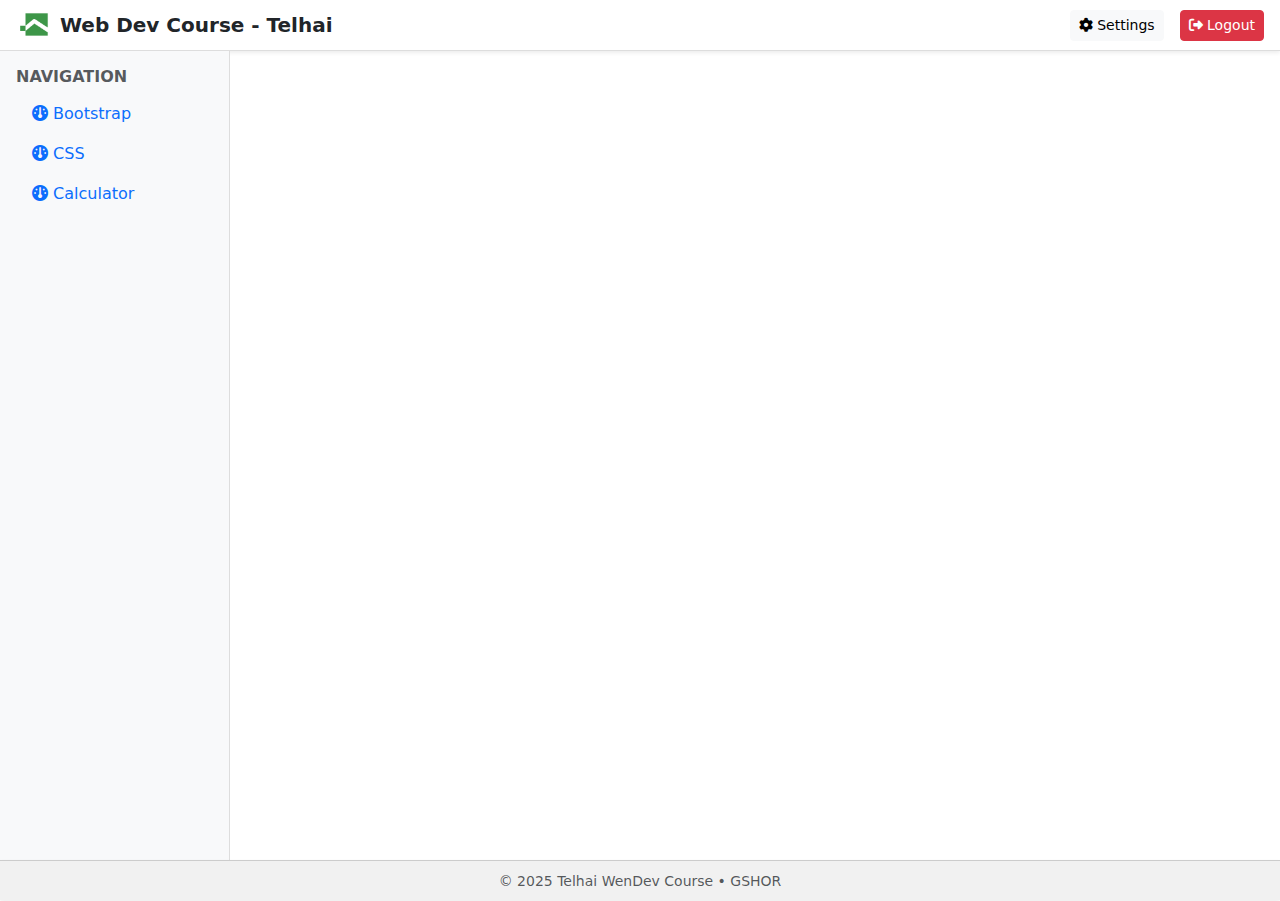
<file: index.html>
<!DOCTYPE html>
<html lang="en">

<head>
    <meta charset="UTF-8">
    <meta name="viewport" content="width=device-width, initial-scale=1.0">
    <title>Admin Panel</title>

    <!-- Bootstrap -->
    <link href="https://cdn.jsdelivr.net/npm/bootstrap@5.3.3/dist/css/bootstrap.min.css" rel="stylesheet">

    <!-- Icons -->
    <link href="https://cdnjs.cloudflare.com/ajax/libs/font-awesome/6.5.0/css/all.min.css" rel="stylesheet">

    <style>
        body {
            height: 100vh;
            overflow: hidden;
        }

        .header {
            height: 58px;
            background: #ffffff;
            border-bottom: 1px solid #ddd;
        }

        .sidebar {
            width: 230px;
            background: #f8f9fa;
            border-right: 1px solid #ddd;
            overflow-y: auto;
        }

        .main-area {
            overflow: hidden;
        }

        iframe {
            border: none;
            width: 100%;
            height: calc(100vh - 58px - 40px);
        }

        footer {
            height: 40px;
            line-height: 40px;
            background: #f1f1f1;
            border-top: 1px solid #ccc;
        }

        /* MOBILE SIDEBAR COLLAPSE */
        @media (max-width: 768px) {
            .sidebar {
                position: absolute;
                z-index: 999;
                height: 100vh;
                left: -230px;
                top: 58px;
                transition: all .3s;
            }

            .sidebar.show {
                left: 0;
            }
        }
    </style>
</head>

<body class="d-flex flex-column">

    <!-- HEADER -->
    <header class="header d-flex align-items-center px-3 justify-content-between shadow-sm">
        <div class="d-flex align-items-center gap-2">
            <button class="btn btn-outline-secondary d-md-none" onclick="toggleSidebar()">
                <i class="fas fa-bars"></i>
            </button>

            <img src="logo.png" width="36" height="36" class="rounded" alt="logo">

            <h5 class="m-0 fw-bold">Web Dev Course - Telhai</h5>
        </div>

        <div class="d-flex align-items-center gap-3">
            <button class="btn btn-light btn-sm">
                <i class="fas fa-gear"></i> Settings
            </button>
            <button class="btn btn-danger btn-sm">
                <i class="fas fa-right-from-bracket"></i> Logout
            </button>
        </div>
    </header>

    <!-- BODY WRAPPER -->
    <div class="d-flex flex-fill">

        <!-- SIDEBAR MENU -->
        <nav id="sidebar" class="sidebar p-3">
            <h6 class="fw-bold text-uppercase text-muted">Navigation</h6>
            <ul class="nav flex-column">

                <li class="nav-item">
                    <a class="nav-link" href="#" onclick="loadPage('/03_Layout/bootstrap.html')">
                        <i class="fas fa-gauge"></i> Bootstrap
                    </a>
                </li>

                <li class="nav-item">
                    <a class="nav-link" href="#" onclick="loadPage('/02_Styling/index.html')">
                        <i class="fas fa-gauge"></i> CSS
                    </a>
                </li>

                <li class="nav-item">
                    <a class="nav-link" href="#" onclick="loadPage('/04_HtmlElements/index.html')">
                        <i class="fas fa-gauge"></i> Calculator
                    </a>
                </li>





            </ul>
        </nav>

        <!-- MAIN CONTENT -->
        <main class="main-area flex-fill">
            <iframe id="contentFrame"></iframe>
        </main>
    </div>

    <!-- FOOTER -->
    <footer class="text-center text-muted small shadow-sm">
        © 2025 Telhai WenDev Course • GSHOR
    </footer>


    <!-- JS -->
    <script src="index.js"></script>



</body>

</html>
</file>
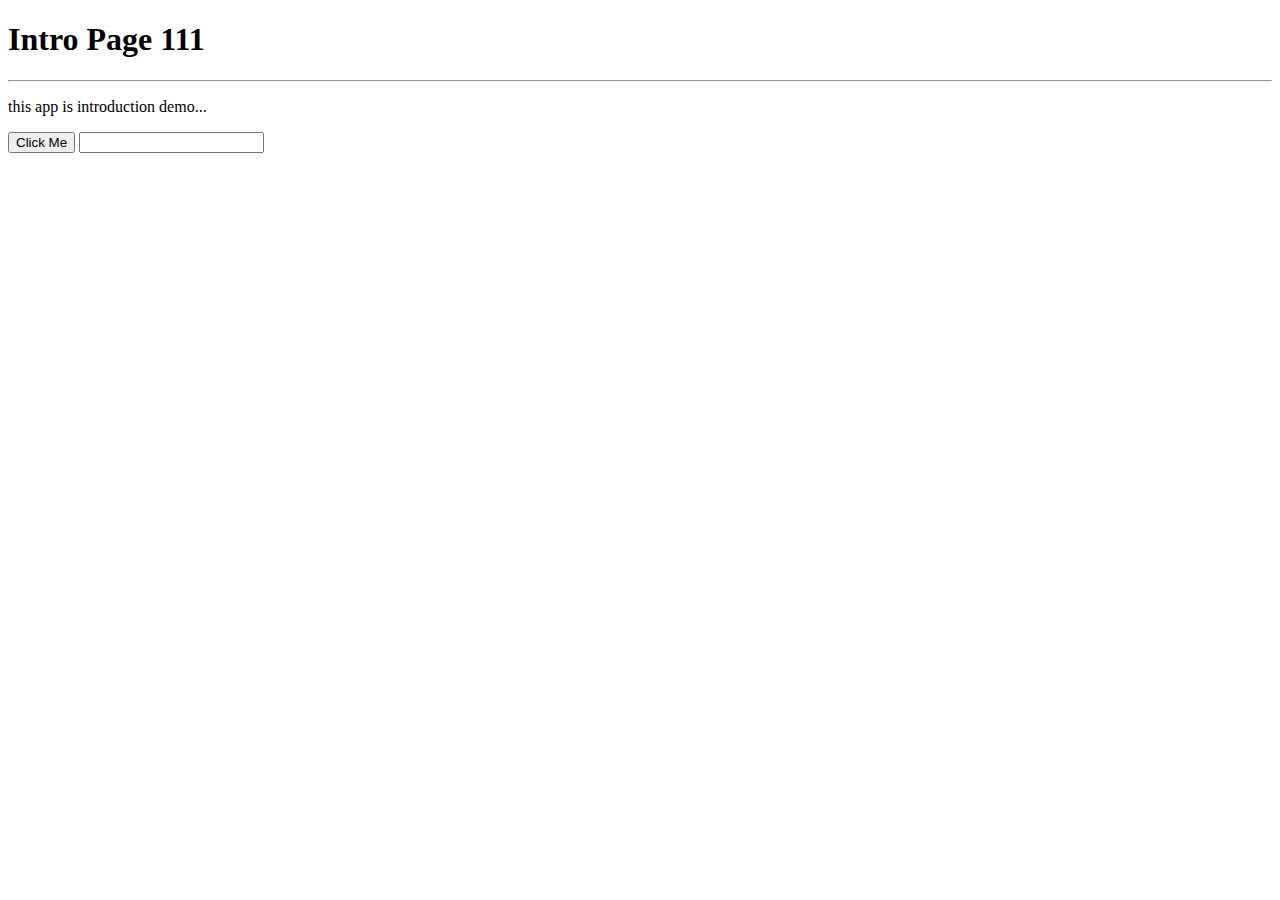
<file: 01_introApp/index.html>
<!DOCTYPE html>
<html lang="en">

<head>
    <meta charset="UTF-8">
    <meta name="viewport" content="width=device-width, initial-scale=1.0">
    <title>Document</title>
</head>

<body>
    <h1>Intro Page 111</h1>
    <hr>
    <p>this app is introduction demo...</p>
    <button onclick="DoSomething();">Click Me</button>
    <input type="password">
</body>
<script src="index.js">  </script>

</html>
</file>
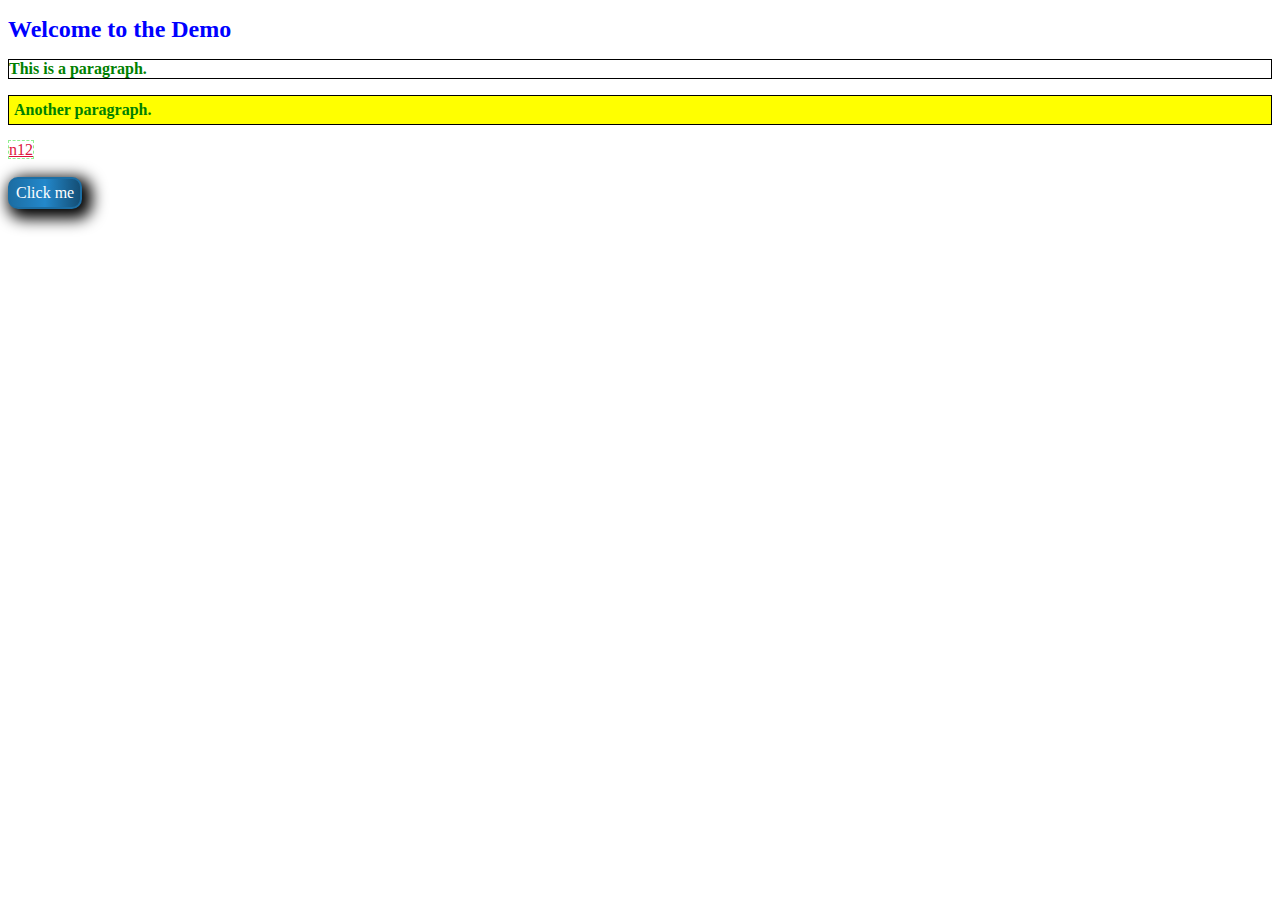
<file: 02_Styling/index.html>
<!DOCTYPE html>
<html lang="en">

<head>
    <meta charset="UTF-8">
    <meta name="viewport" content="width=device-width, initial-scale=1.0">
    <title>Styling</title>
    <link rel="stylesheet" href="style.css">
</head>
<style>

</style>

<body>
    <h1 id="main-title">Welcome to the Demo</h1>
    <p>This is a paragraph.</p>
    <p class="highlight">Another paragraph.</p>
    <a style="color:crimson;font-size: 20; border: 1px dashed lightgreen;" href="http://www.n12.co.il">
        n12</a>
    <br>
    <br>
    <button class="myButton">Click me</button>
</body>



</html>
</file>
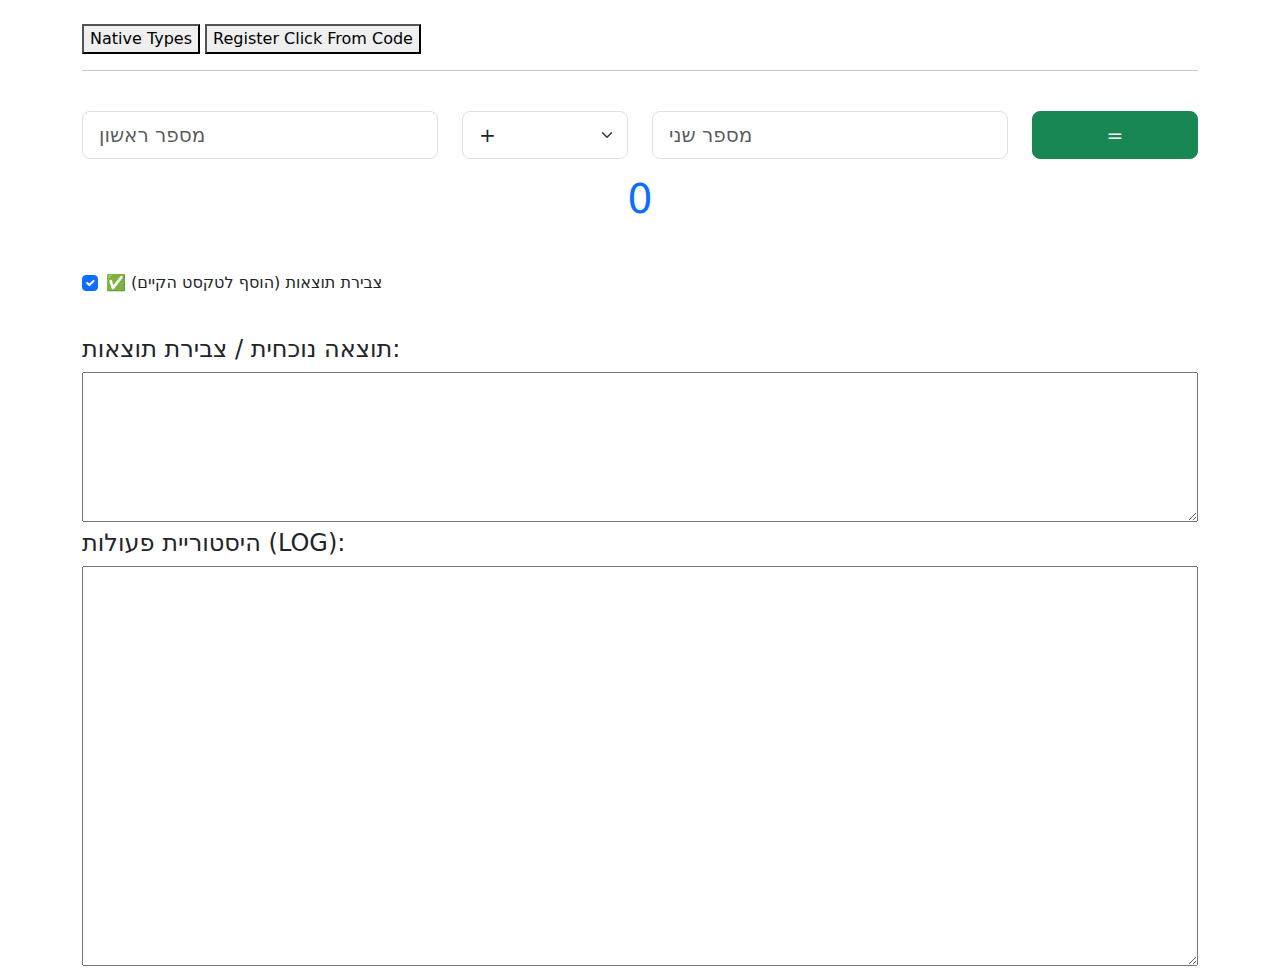
<file: 04_HtmlElements/index.html>
<!DOCTYPE html>
<html lang="en">

<head>
    <meta charset="UTF-8">
    <meta name="viewport" content="width=device-width, initial-scale=1.0">
    <title>תרגיל DOM + Bootstrap</title>
    <link href="https://cdn.jsdelivr.net/npm/bootstrap@5.3.3/dist/css/bootstrap.min.css" rel="stylesheet">
</head>

<body>
    <div class="container mt-4">
        <button onclick="demoNative()">Native Types</button>
        <button id="btn2">Register Click From Code</button>
        <br>
        <hr>
        <br>
        <table>
            <div class="row align-items-center mb-4">
                <div class="col-12 col-md-4">
                    <input id="txt1" type="text" class="form-control form-control-lg" placeholder="מספר ראשון">
                </div>
                <div class="col-6 col-md-2">
                    <select id="operation-select" class="form-select form-select-lg">
                        <option value="+">+</option>
                        <option value="-">-</option>
                        <option value="*">*</option>
                        <option value="/">/</option>
                    </select>
                </div>

                <div class="col-12 col-md-4">
                    <input id="txt2" type="text" class="form-control form-control-lg" placeholder="מספר שני">
                </div>
                <div class="col-6 col-md-2">
                    <button id="btnCalc" class="btn btn-success btn-lg w-100">=</button>
                </div>

                <div class="col-12 text-center mt-3">
                    <h3 id="lblRes" class="display-6 text-primary">0</h3>
                </div>

            </div>
        </table>
        <div class="form-check mt-3 mb-3">
            <input class="form-check-input" type="checkbox" value="" id="appendModeCheckboxId" checked
                name="append-mode-toggle">

            <label class="form-check-label" for="appendModeCheckboxId">
                ✅ צבירת תוצאות (הוסף לטקסט הקיים)
            </label>
        </div>
        <br>
        <h4>תוצאה נוכחית / צבירת תוצאות:</h4>
        <textarea id="output" style="width:100%;height: 150px;"></textarea>

        <br>

        <h4>היסטוריית פעולות (LOG):</h4>
        <textarea id="logHistory" style="width:100%;height: 400px;"></textarea>
    </div>
</body>
<script src="index.js"></script>

</html>
</file>
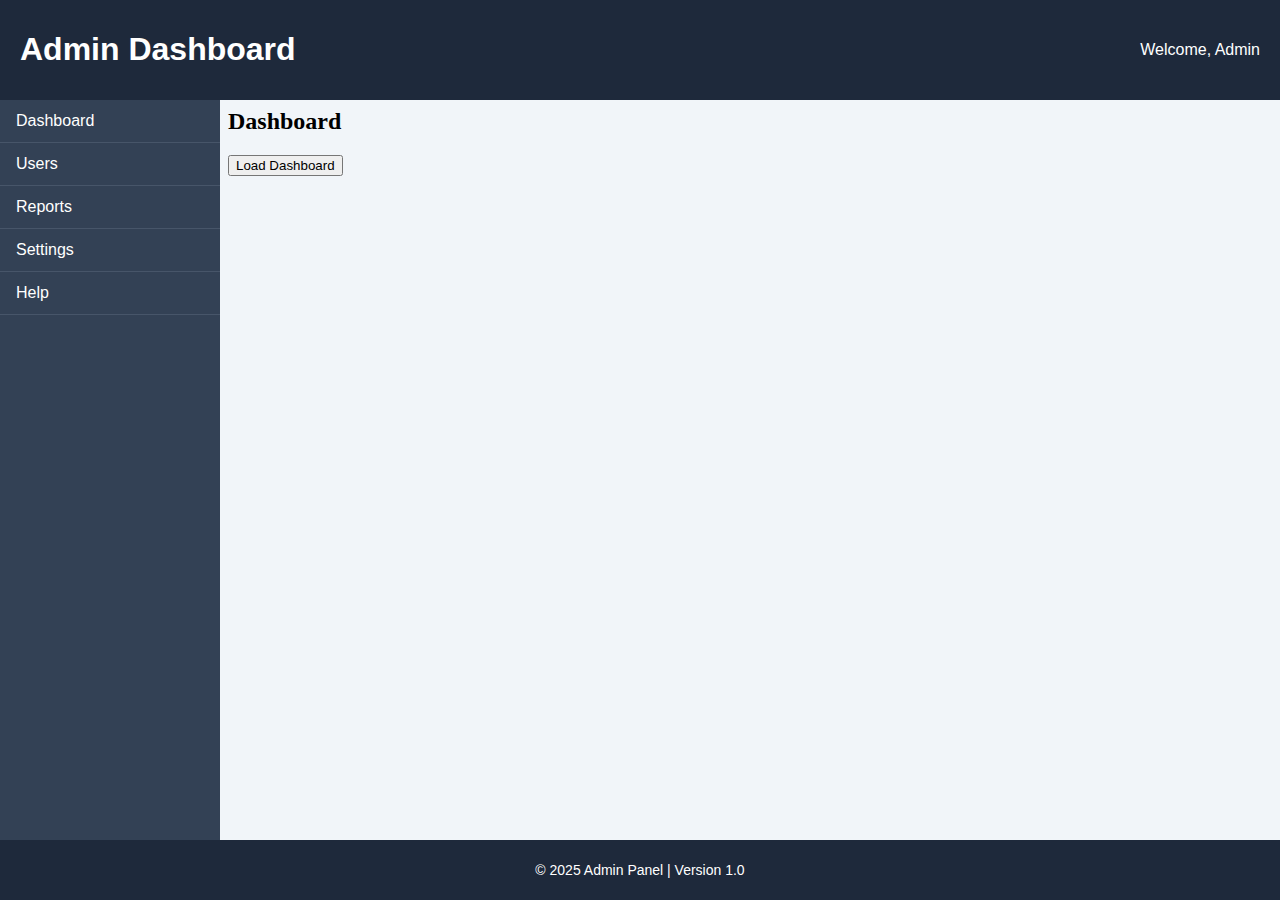
<file: AdminLayout/index.html>
<!DOCTYPE html>
<html lang="en">

<head>
  <meta charset="UTF-8">
  <meta name="viewport" content="width=device-width, initial-scale=1.0">
  <title>Admin Panel</title>
  <link rel="stylesheet" href="styles.css">
</head>

<body>
  <div class="container">
    <header class="header">
      <h1>Admin Dashboard</h1>
      <div class="user-menu">Welcome, Admin</div>
    </header>
    <div class="main">
      <nav class="sidebar">
        <ul>
          <li><a href="pages/dashboard.html" target="content-frame">Dashboard</a></li>
          <li><a href="pages/users.html" target="content-frame">Users</a></li>
          <li><a href="pages/reports.html" target="content-frame">Reports</a></li>
          <li><a href="pages/settings.html" target="content-frame">Settings</a></li>
          <li><a href="pages/help.html" target="content-frame">Help</a></li>
        </ul>
      </nav>
      <section class="content">
        <iframe name="content-frame" src="pages/dashboard.html"></iframe>
      </section>
    </div>
    <footer class="footer">
      <p>© 2025 Admin Panel | Version 1.0</p>
    </footer>
  </div>
</body>

</html>
</file>
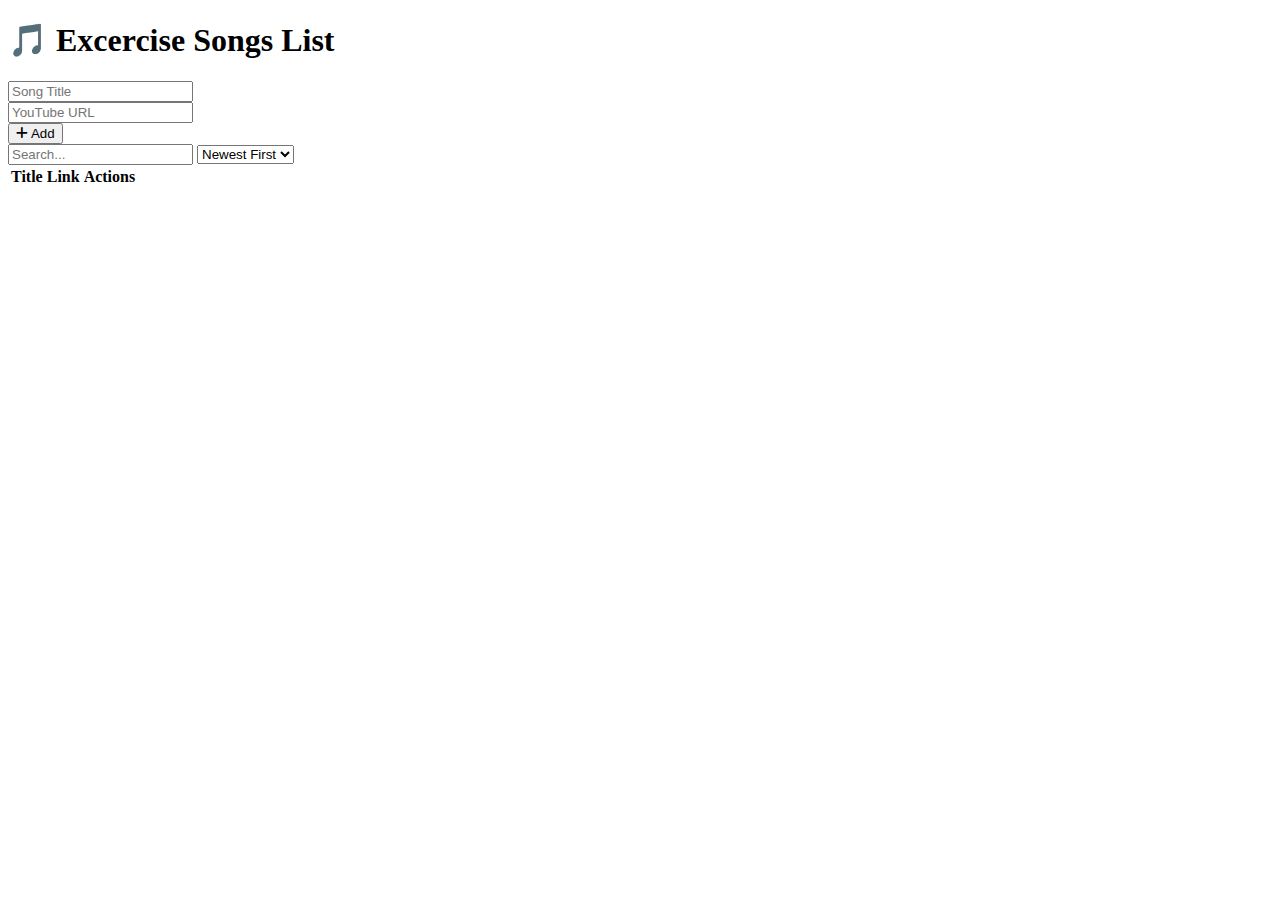
<file: SongsListing/index.html>
<!DOCTYPE html>
<html lang="en">

<head>
    <meta charset="UTF-8">
    <title>TubeTracker</title>
    <link rel="stylesheet" href="https://bootswatch.com/5/cyborg/bootstrap.min.css">
    <link rel="stylesheet" href="https://cdnjs.cloudflare.com/ajax/libs/font-awesome/6.0.0/css/all.min.css">
</head>

<body class="p-4">
    <div class="container">
        <h1 class="text-center text-primary mb-4">🎵 Excercise Songs List</h1>

        <div class="card border-primary mb-4">
            <div class="card-body">
                <form id="songForm" class="row g-2">
                    <input type="hidden" id="songId">

                    <div class="col-md-5">
                        <input type="text" id="title" class="form-control" placeholder="Song Title" required>
                    </div>
                    <div class="col-md-5">
                        <input type="url" id="url" class="form-control" placeholder="YouTube URL" required>
                    </div>
                    <div class="col-md-2">
                        <button type="submit" id="submitBtn" class="btn btn-success w-100">
                            <i class="fas fa-plus"></i> Add
                        </button>
                    </div>
                </form>
            </div>
        </div>

        <div class="d-flex justify-content-between mb-3">
            <input type="text" id="search" class="form-control w-50" placeholder="Search...">
            <select id="sort" class="form-select w-25">
                <option value="newest">Newest First</option>
                <option value="az">A-Z</option>
            </select>
        </div>

        <table class="table table-hover">
            <thead>
                <tr>
                    <th>Title</th>
                    <th>Link</th>
                    <th class="text-end">Actions</th>
                </tr>
            </thead>
            <tbody id="songList"></tbody>
        </table>
    </div>
    <script src="script.js"></script>
</body>

</html>
</file>
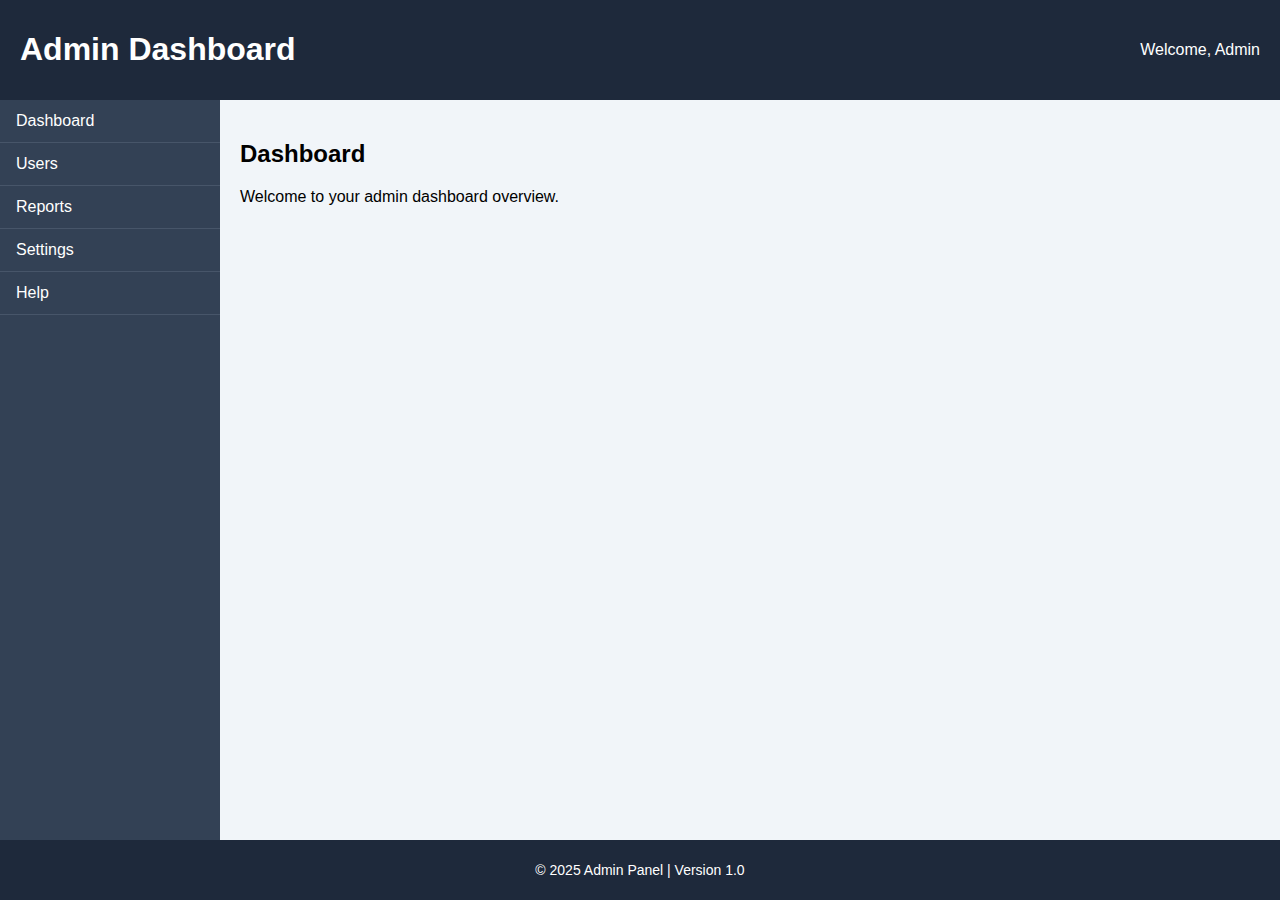
<file: 03_layout/Layout_1_clone/index.html>
<!DOCTYPE html>
<html lang="en">
<head>
  <meta charset="UTF-8" />
  <meta name="viewport" content="width=device-width, initial-scale=1.0" />
  <title>Admin Dashboard</title>
  <link rel="stylesheet" href="styles.css" />
</head>
<body>
  <div class="container">

    <header class="header">
      <h1>Admin Dashboard</h1>
      <div class="user-menu">Welcome, Admin</div>
    </header>

    <div class="main">
      <nav class="sidebar">
        <ul>
          <li><a href="index.html">Dashboard</a></li>
          <li><a href="users.html">Users</a></li>
          <li><a href="reports.html">Reports</a></li>
          <li><a href="settings.html">Settings</a></li>
          <li><a href="help.html">Help</a></li>
        </ul>
      </nav>

      <section class="content">
        <h2>Dashboard</h2>
        <p>Welcome to your admin dashboard overview.</p>
      </section>
    </div>

    <footer class="footer">
      <p>© 2025 Admin Panel | Version 1.0</p>
    </footer>

  </div>
</body>
</html>
</file>
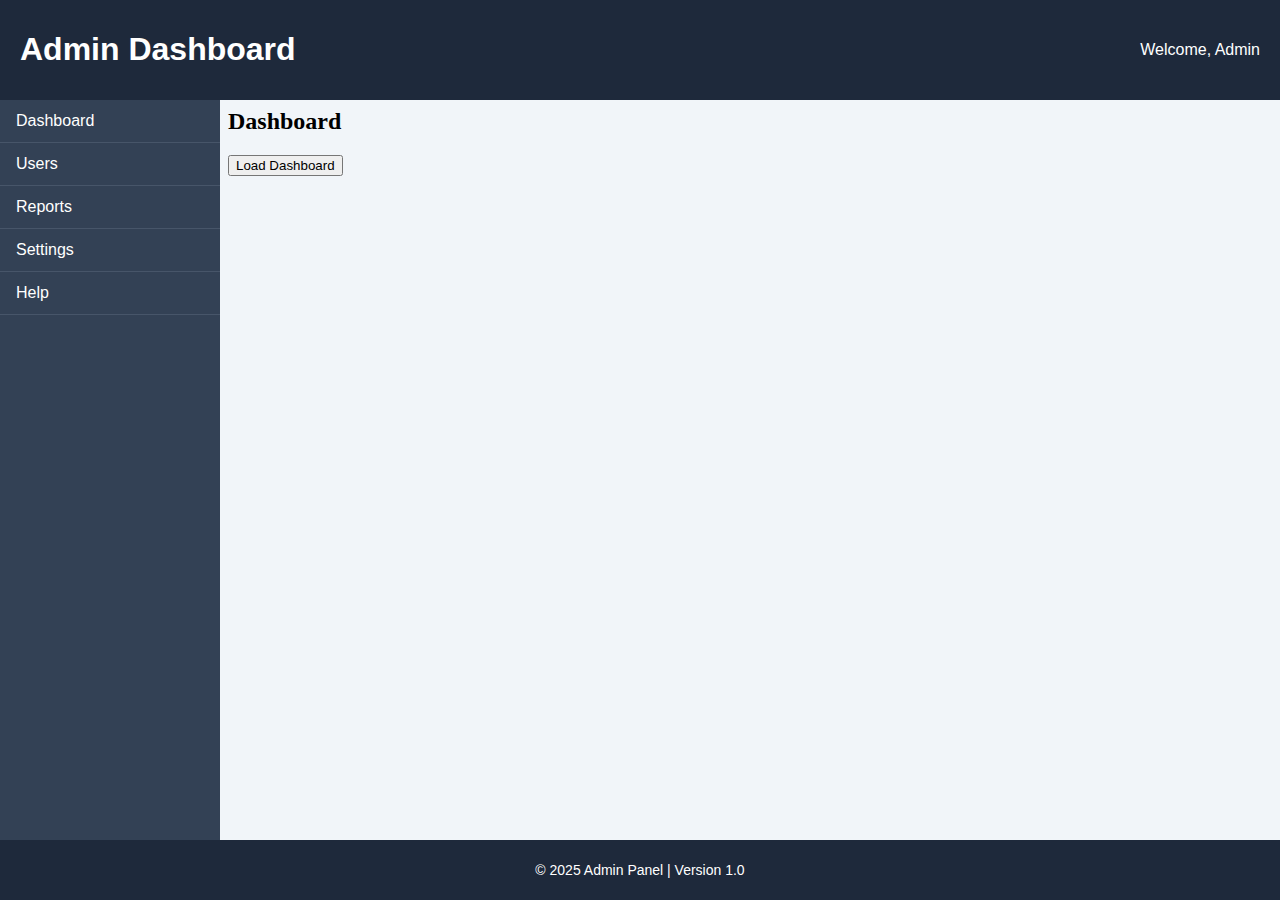
<file: AdminLayout/AdminLayout/index.html>
<!DOCTYPE html>
<html lang="en">

<head>
  <meta charset="UTF-8">
  <meta name="viewport" content="width=device-width, initial-scale=1.0">
  <title>Admin Panel</title>
  <link rel="stylesheet" href="styles.css">
</head>

<body>
  <div class="container">
    <header class="header">
      <h1>Admin Dashboard</h1>
      <div class="user-menu">Welcome, Admin</div>
    </header>
    <div class="main">
      <nav class="sidebar">
        <ul>
          <li><a href="pages/dashboard.html" target="content-frame">Dashboard</a></li>
          <li><a href="pages/users.html" target="content-frame">Users</a></li>
          <li><a href="pages/reports.html" target="content-frame">Reports</a></li>
          <li><a href="pages/settings.html" target="content-frame">Settings</a></li>
          <li><a href="pages/help.html" target="content-frame">Help</a></li>
        </ul>
      </nav>
      <section class="content">
        <iframe name="content-frame" src="pages/dashboard.html"></iframe>
      </section>
    </div>
    <footer class="footer">
      <p>© 2025 Admin Panel | Version 1.0</p>
    </footer>
  </div>
</body>

</html>
</file>
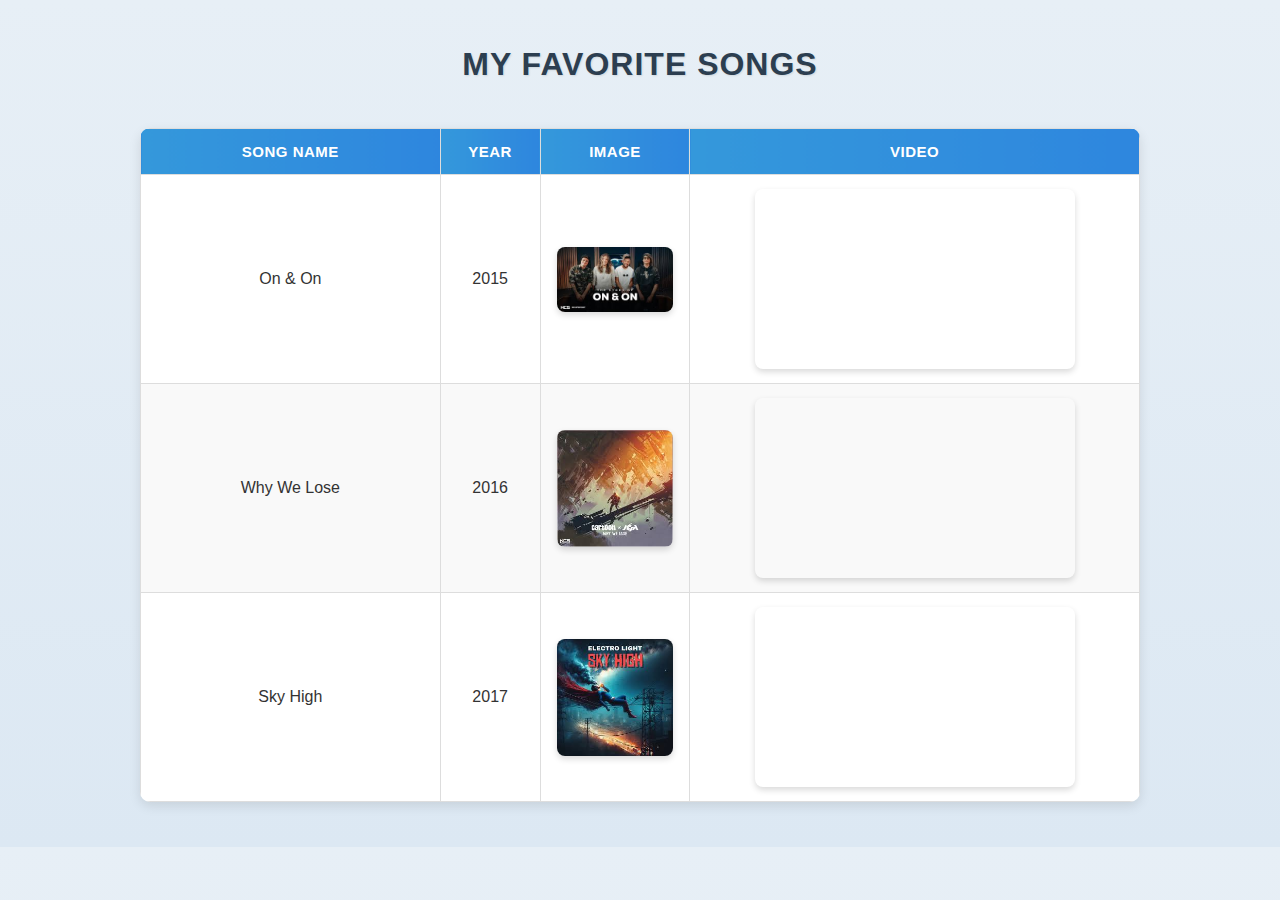
<file: 02_Styling/playlist.html>
<!DOCTYPE html>
<html lang="en">

<head>
    <meta charset="UTF-8">
    <meta name="viewport" content="width=device-width, initial-scale=1.0">
    <title>My Favorite Songs</title>
    <link rel="stylesheet" href="playlist.css">
</head>

<body>

    <h1>My Favorite Songs</h1>

    <table>
        <thead>
            <tr>
                <th>Song Name</th>
                <th>Year</th>
                <th>Image</th>
                <th>Video</th>
            </tr>
        </thead>

        <tbody>
            <tr>
                <td data-label="Song Name">On & On</td>
                <td data-label="Year">2015</td>
                <td data-label="Image">
                    <img src="[data-uri]"
                        </td>
                <td data-label="Video">
                    <iframe src="https://www.youtube.com/embed/K4DyBUG242c" frameborder="0"
                        allow="accelerometer; autoplay; encrypted-media; gyroscope; picture-in-picture" allowfullscreen>
                    </iframe>
                </td>
            </tr>

            <tr>
                <td data-label="Song Name">Why We Lose</td>
                <td data-label="Year">2016</td>
                <td data-label="Image">
                    <img src="[data-uri]"
                        alt="Cartoon - Why We Lose">
                </td>
                <td data-label="Video">
                    <iframe src="https://www.youtube.com/embed/zyXmsVwZqX4" frameborder="0"
                        allow="accelerometer; autoplay; encrypted-media; gyroscope; picture-in-picture" allowfullscreen>
                    </iframe>
                </td>
            </tr>

            <tr>
                <td data-label="Song Name">Sky High</td>
                <td data-label="Year">2017</td>
                <td data-label="Image">
                    <img src="[data-uri]"
                        alt="Electro-Light - Sky High">
                </td>
                <td data-label="Video">
                    <iframe src="https://www.youtube.com/embed/TW9d8vYrVFQ" frameborder="0"
                        allow="accelerometer; autoplay; encrypted-media; gyroscope; picture-in-picture" allowfullscreen>
                    </iframe>
                </td>
            </tr>
        </tbody>
    </table>
</body>

</html>
</file>
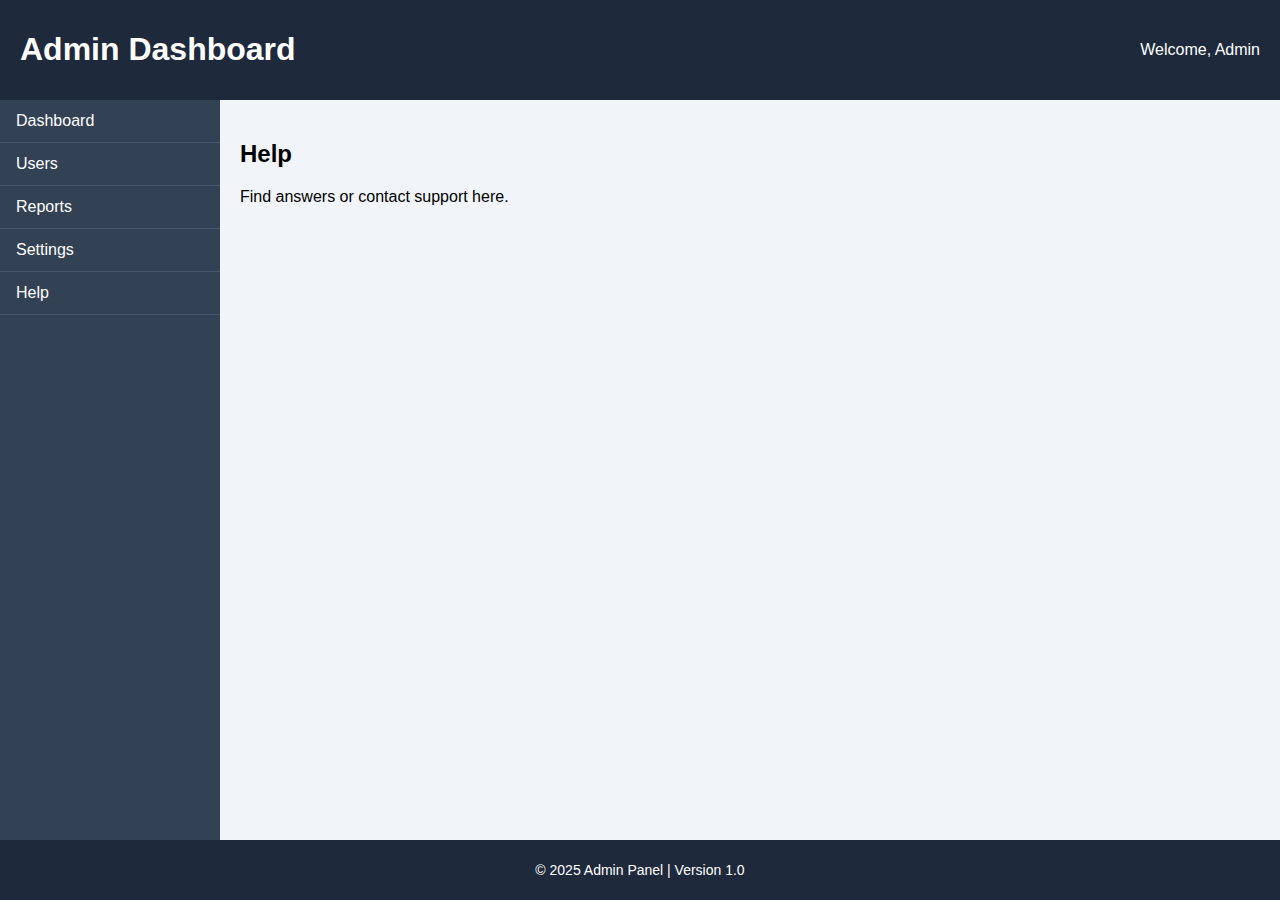
<file: 03_layout/Layout_1_clone/help.html>
<!DOCTYPE html>
<html lang="en">
<head>
  <meta charset="UTF-8" />
  <meta name="viewport" content="width=device-width, initial-scale=1.0" />
  <title>Help</title>
  <link rel="stylesheet" href="styles.css" />
</head>
<body>
  <div class="container">

    <header class="header">
      <h1>Admin Dashboard</h1>
      <div class="user-menu">Welcome, Admin</div>
    </header>

    <div class="main">
      <nav class="sidebar">
        <ul>
          <li><a href="index.html">Dashboard</a></li>
          <li><a href="users.html">Users</a></li>
          <li><a href="reports.html">Reports</a></li>
          <li><a href="settings.html">Settings</a></li>
          <li><a href="help.html">Help</a></li>
        </ul>
      </nav>

      <section class="content">
        <h2>Help</h2>
        <p>Find answers or contact support here.</p>
      </section>
    </div>

    <footer class="footer">
      <p>© 2025 Admin Panel | Version 1.0</p>
    </footer>

  </div>
</body>
</html>
</file>
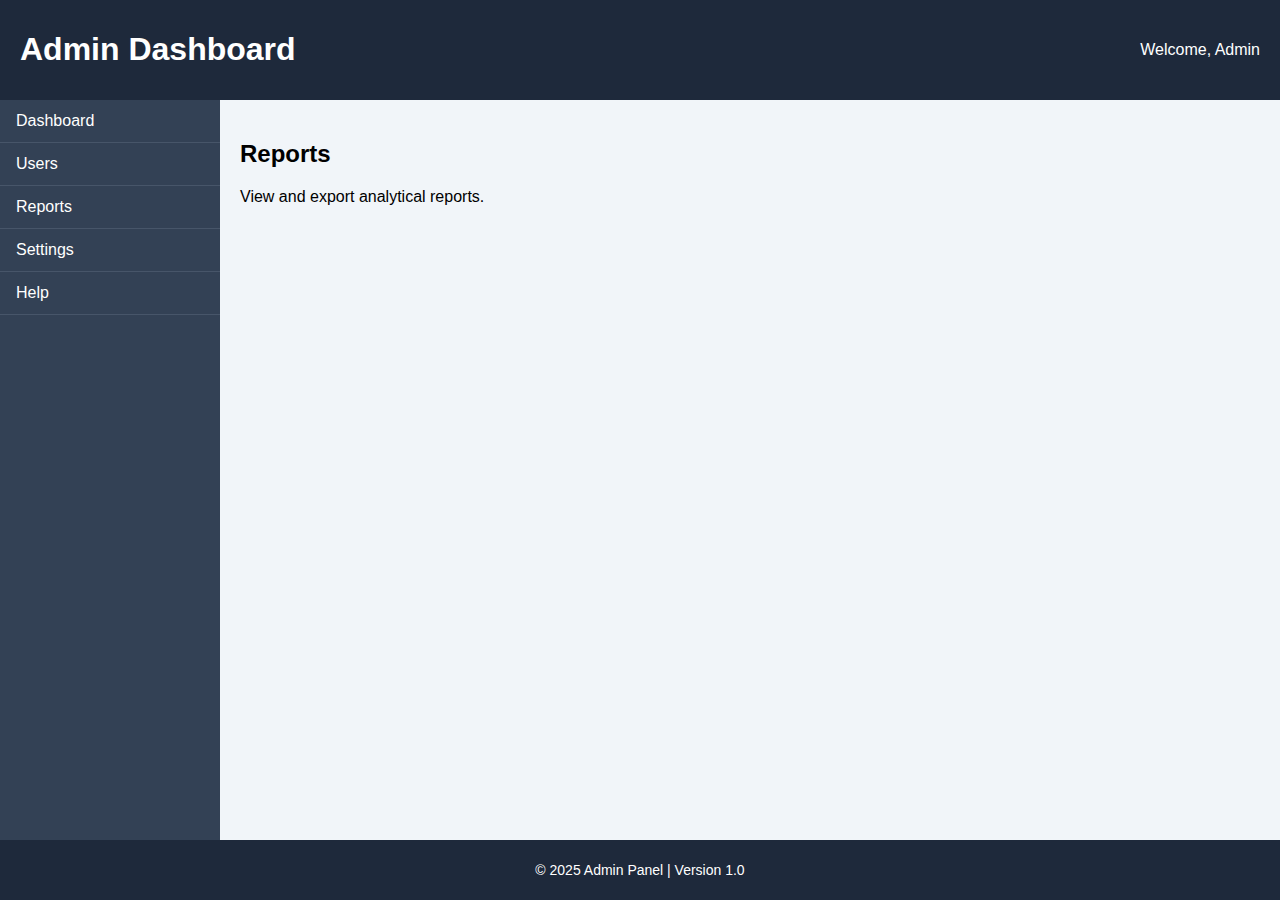
<file: 03_layout/Layout_1_clone/reports.html>
<!DOCTYPE html>
<html lang="en">
<head>
  <meta charset="UTF-8" />
  <meta name="viewport" content="width=device-width, initial-scale=1.0" />
  <title>Reports</title>
  <link rel="stylesheet" href="styles.css" />
</head>
<body>
  <div class="container">

    <header class="header">
      <h1>Admin Dashboard</h1>
      <div class="user-menu">Welcome, Admin</div>
    </header>

    <div class="main">
      <nav class="sidebar">
        <ul>
          <li><a href="index.html">Dashboard</a></li>
          <li><a href="users.html">Users</a></li>
          <li><a href="reports.html">Reports</a></li>
          <li><a href="settings.html">Settings</a></li>
          <li><a href="help.html">Help</a></li>
        </ul>
      </nav>

      <section class="content">
        <h2>Reports</h2>
        <p>View and export analytical reports.</p>
      </section>
    </div>

    <footer class="footer">
      <p>© 2025 Admin Panel | Version 1.0</p>
    </footer>

  </div>
</body>
</html>
</file>
<file: 02_Styling/style.css>
p {
    color: green;
    font-weight: bold;
    border: 1px solid black;
}

.highlight {
    background-color: yellow;
    padding: 5px;
}

#main-title {
    font-size: 24px;
    color: blue;
}

.myButton {
    color: rgb(255, 255, 255);
    font-size: 16px;
    line-height: 16px;
    padding: 6px;
    border-radius: 10px;
    font-family: Georgia, serif;
    font-weight: normal;
    text-decoration: none;
    font-style: normal;
    font-variant: normal;
    text-transform: none;
    background-image: linear-gradient(to right, rgb(28, 110, 164) 0%, rgb(35, 136, 203) 50%, rgb(20, 78, 117) 100%);
    box-shadow: rgb(0, 0, 0) 5px 5px 15px 5px;
    border: 2px solid rgb(28, 110, 164);
    display: inline-block;
}

.myButton:hover {
    background: #1C6EA4;
}

.myButton:active {
    background: #144E75;
}
</file>
<file: AdminLayout/styles.css>
body, html {
  margin: 0;
  height: 100%;
  font-family: Arial, sans-serif;
}

.container {
  display: flex;
  flex-direction: column;
  height: 100vh;
}

.header {
  display: flex;
  justify-content: space-between;
  align-items: center;
  background: #1e293b;
  color: white;
  padding: 10px 20px;
}

.main {
  flex: 1;
  display: flex;
  overflow: hidden;
}

.sidebar {
  width: 220px;
  background: #334155;
  color: white;
  display: flex;
  flex-direction: column;
}

.sidebar ul {
  list-style: none;
  padding: 0;
  margin: 0;
}

.sidebar li {
  border-bottom: 1px solid #475569;
}

.sidebar a {
  color: white;
  text-decoration: none;
  display: block;
  padding: 12px 16px;
}

.sidebar a:hover {
  background: #475569;
}

.content {
  flex: 1;
  background: #f1f5f9;
  display: flex;
  flex-direction: column;
}

iframe {
  border: none;
  width: 100%;
  height: 100%;
}

.footer {
  background: #1e293b;
  color: white;
  text-align: center;
  padding: 8px;
  font-size: 14px;
}
</file>
<file: 03_layout/Layout_1_clone/styles.css>
body, html {
  margin: 0;
  height: 100%;
  font-family: Arial, sans-serif;
}

.container {
  display: flex;
  flex-direction: column;
  height: 100vh;
}

.header {
  display: flex;
  justify-content: space-between;
  align-items: center;
  background: #1e293b;
  color: white;
  padding: 10px 20px;
}

.main {
  flex: 1;
  display: flex;
  overflow: hidden;
}

.sidebar {
  width: 220px;
  background: #334155;
  color: white;
  display: flex;
  flex-direction: column;
}

.sidebar ul {
  list-style: none;
  padding: 0;
  margin: 0;
}

.sidebar li {
  border-bottom: 1px solid #475569;
}

.sidebar a {
  color: white;
  text-decoration: none;
  display: block;
  padding: 12px 16px;
}

.sidebar a:hover {
  background: #475569;
}

.content {
  flex: 1;
  background: #f1f5f9;
  padding: 20px;
  overflow-y: auto;
}

.footer {
  background: #1e293b;
  color: white;
  text-align: center;
  padding: 8px;
  font-size: 14px;
}
</file>
<file: AdminLayout/AdminLayout/styles.css>
body, html {
  margin: 0;
  height: 100%;
  font-family: Arial, sans-serif;
}

.container {
  display: flex;
  flex-direction: column;
  height: 100vh;
}

.header {
  display: flex;
  justify-content: space-between;
  align-items: center;
  background: #1e293b;
  color: white;
  padding: 10px 20px;
}

.main {
  flex: 1;
  display: flex;
  overflow: hidden;
}

.sidebar {
  width: 220px;
  background: #334155;
  color: white;
  display: flex;
  flex-direction: column;
}

.sidebar ul {
  list-style: none;
  padding: 0;
  margin: 0;
}

.sidebar li {
  border-bottom: 1px solid #475569;
}

.sidebar a {
  color: white;
  text-decoration: none;
  display: block;
  padding: 12px 16px;
}

.sidebar a:hover {
  background: #475569;
}

.content {
  flex: 1;
  background: #f1f5f9;
  display: flex;
  flex-direction: column;
}

iframe {
  border: none;
  width: 100%;
  height: 100%;
}

.footer {
  background: #1e293b;
  color: white;
  text-align: center;
  padding: 8px;
  font-size: 14px;
}
</file>
<file: 02_Styling/playlist.css>
/* 🎵 General page styling */
body {
  font-family: "Segoe UI", Arial, sans-serif;
  /* עיצוב רגוע ונעים */
  background: linear-gradient(180deg, #e7eff6 0%, #dce8f3 100%);
  display: flex;
  flex-direction: column;
  align-items: center;
  padding: 25px;
  margin: 0;
  color: #333;
}

h1 {
  color: #2c3e50;
  margin-bottom: 25px;
  text-transform: uppercase;
  letter-spacing: 1px;
  text-shadow: 1px 1px 2px rgba(0, 0, 0, 0.1);
}

/* 🎧 Table container */
table {
  width: 90%;
  max-width: 1000px;
  border-collapse: collapse;
  margin: 20px 0;
  background-color: #fff;
  border-radius: 10px;
  overflow: hidden;
  box-shadow: 0 4px 12px rgba(0, 0, 0, 0.1);
}

/* 🏷️ Table headers and cells */
th,
td {
  border: 1px solid #ddd;
  padding: 14px 16px;
  text-align: center;
  vertical-align: middle;
}

th {
  background: linear-gradient(90deg, #3498db, #2e86de);
  color: white;
  font-weight: bold;
  text-transform: uppercase;
  letter-spacing: 0.5px;
  font-size: 15px;
}

tr {
  transition: background-color 0.2s ease;
}

tr:nth-child(even) {
  background-color: #f9f9f9;
}

tr:hover {
  background-color: #eef6ff;
}

/* 💿 Song images - הגדרות מתוקנות להצגת התמונה */
img {
  /* הבטחת טעינה באמצעות גמישות (auto) והגבלת גודל */
  max-width: 100%;
  max-height: 120px;
  width: auto;
  height: auto;

  object-fit: contain;
  display: block;
  margin: 0 auto;
  border-radius: 8px;
  box-shadow: 0 3px 6px rgba(0, 0, 0, 0.15);
  transition: transform 0.3s ease, box-shadow 0.3s ease;
}

img:hover {
  transform: scale(1.07);
  box-shadow: 0 5px 10px rgba(0, 0, 0, 0.2);
}

/* ▶️ Video iframes */
iframe {
  width: 100%;
  max-width: 320px;
  aspect-ratio: 16 / 9;
  display: block;
  margin: 0 auto;
  border: none;
  border-radius: 8px;
  box-shadow: 0 3px 6px rgba(0, 0, 0, 0.15);
}

/* 📐 Column Widths */
td:nth-child(1) {
  width: 30%;
}

td:nth-child(2) {
  width: 10%;
}

td:nth-child(3) {
  width: 15%;
}

td:nth-child(4) {
  width: 45%;
}

/* 📱 Responsive behavior */
@media (max-width: 768px) {

  table,
  thead,
  tbody,
  th,
  td,
  tr {
    display: block;
  }

  thead tr {
    position: absolute;
    top: -9999px;
    left: -9999px;
  }

  tr {
    margin-bottom: 20px;
    border: 1px solid #ddd;
    border-radius: 10px;
    background: white;
    box-shadow: 0 2px 6px rgba(0, 0, 0, 0.05);
    overflow: hidden;
  }

  td {
    border: none;
    border-bottom: 1px solid #eee;
    position: relative;
    padding-left: 45%;
    text-align: left;
  }

  /* ********* START OF ADJUSTMENTS ********* */
  td[data-label="Image"] {
    text-align: center;
    /* Center the image content horizontally */
    padding-left: 10px;
    /* Reset left padding for centered content */
  }

  /* ********* END OF ADJUSTMENTS ********* */


  td:last-child {
    border-bottom: none;
  }

  td:before {
    content: attr(data-label);
    position: absolute;
    left: 10px;
    width: 40%;
    white-space: nowrap;
    font-weight: bold;
    color: #555;
  }

  iframe {
    width: 100%;
    max-width: 100%;
    height: auto;
    aspect-ratio: 16 / 9;
  }

  img {
    /* IMPROVED: Use max dimensions for better scaling */
    max-width: 100%;
    max-height: 100px;
    width: auto;
    height: auto;
    margin: 10px auto;
    /* Add vertical margin to separate from label and center */
  }
}
</file>
